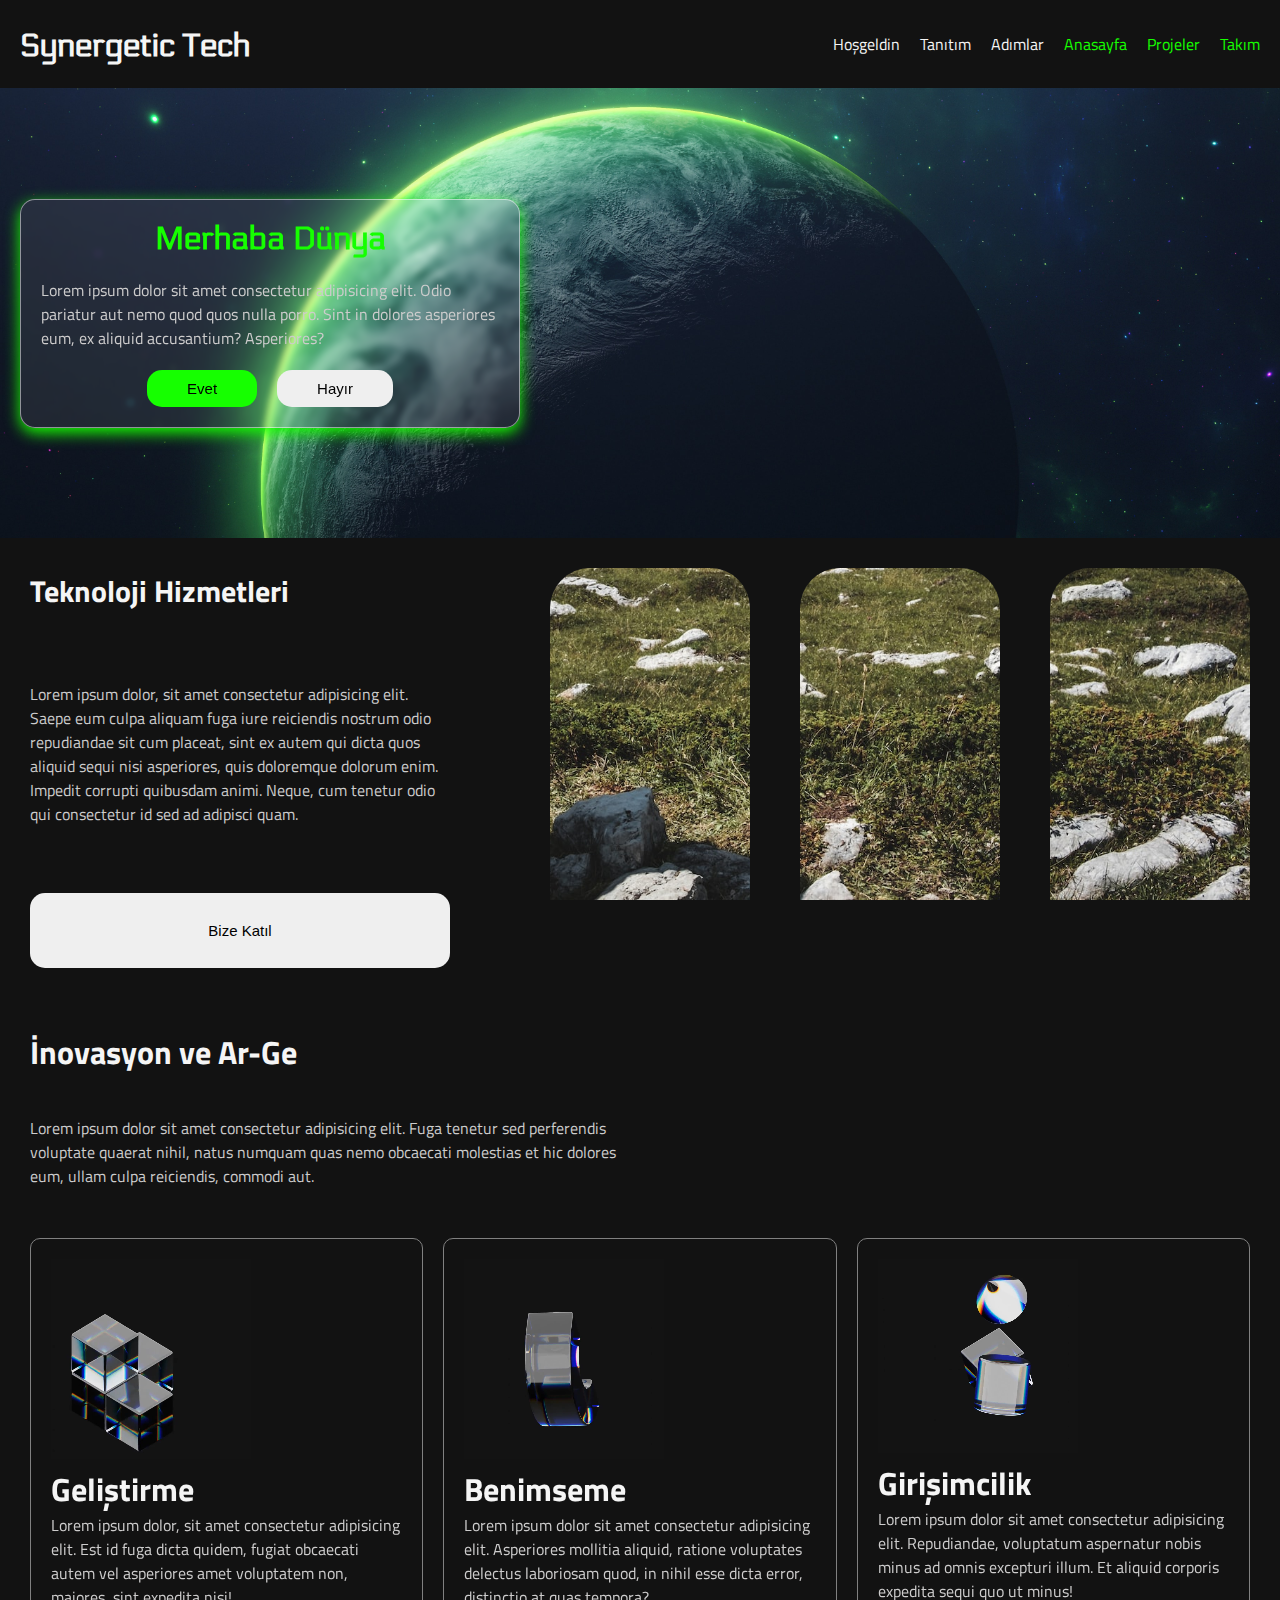
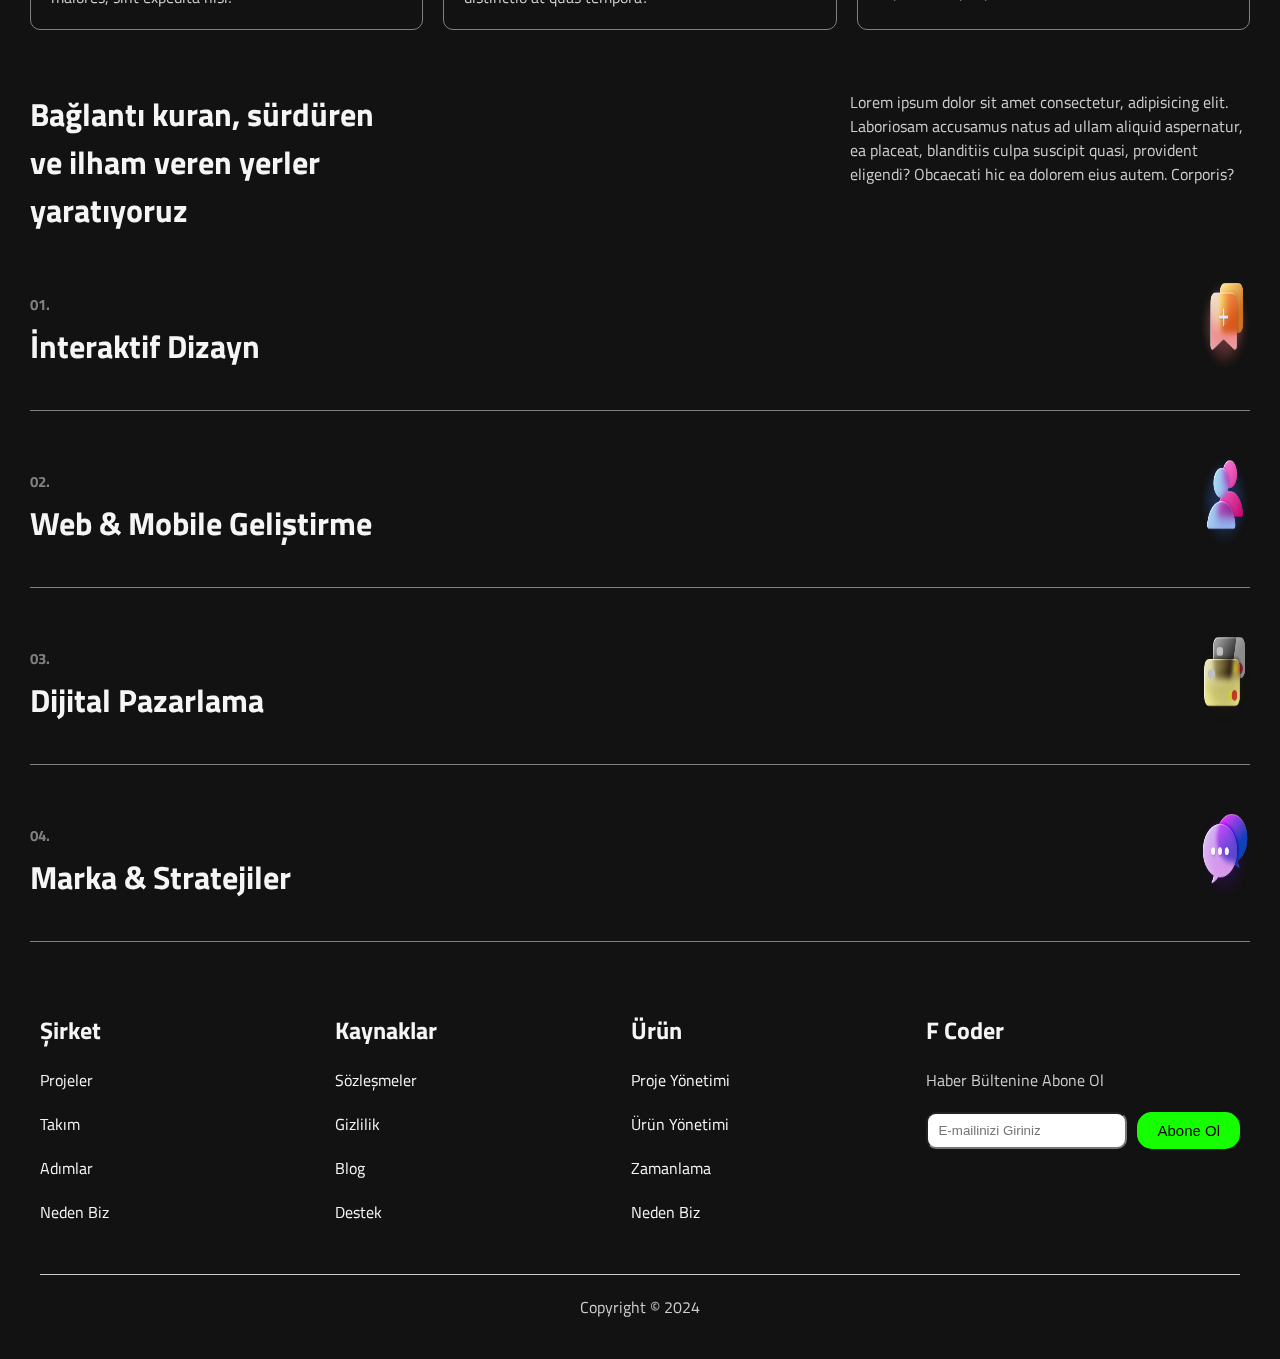
<file: index.html>
<!DOCTYPE html>
<html lang="en">
  <head>
    <meta charset="UTF-8" />
    <meta name="viewport" content="width=device-width, initial-scale=1.0" />
    <title>Synergetic Tech</title>
    <link rel="stylesheet" href="./styles/style.css" />
  </head>

  <body>
    <header>
      <h1><a href="/">Synergetic Tech</a></h1>
      <nav>
        <a href="">Hoşgeldin</a>
        <a href="">Tanıtım</a>
        <a href="">Adımlar</a>
        <a href="" class="link">Anasayfa</a>
        <a href="./projects.html" class="link">Projeler</a>
        <a href="./teams.html" class="link">Takım</a>
      </nav>
      <button class="nav-button">|||</button>
    </header>

    <div id="hero">
      <div class="hero-inner">
        <h1>Merhaba Dünya</h1>
        <p>
          Lorem ipsum dolor sit amet consectetur adipisicing elit. Odio pariatur
          aut nemo quod quos nulla porro. Sint in dolores asperiores eum, ex
          aliquid accusantium? Asperiores?
        </p>
        <div class="buttons">
          <button>Evet</button>
          <button>Hayır</button>
        </div>
      </div>
    </div>

    <main>
      <section id="image-sec">
        <div class="image-sec-info">
          <h1>Teknoloji Hizmetleri</h1>
          <p>
            Lorem ipsum dolor, sit amet consectetur adipisicing elit. Saepe eum
            culpa aliquam fuga iure reiciendis nostrum odio repudiandae sit cum
            placeat, sint ex autem qui dicta quos aliquid sequi nisi asperiores,
            quis doloremque dolorum enim. Impedit corrupti quibusdam animi.
            Neque, cum tenetur odio qui consectetur id sed ad adipisci quam.
          </p>
          <button>Bize Katıl</button>
        </div>

        <div class="images">
          <div class="window"></div>
          <div class="window"></div>
          <div class="window"></div>
        </div>
      </section>
    </main>

    <section id="cards-sec">
      <div class="cards-sec-info">
        <h1>İnovasyon ve Ar-Ge</h1>
        <p>
          Lorem ipsum dolor sit amet consectetur adipisicing elit. Fuga tenetur
          sed perferendis voluptate quaerat nihil, natus numquam quas nemo
          obcaecati molestias et hic dolores eum, ullam culpa reiciendis,
          commodi aut.
        </p>
      </div>

      <div class="cards">
        <div class="card">
          <video src="./images/first.mp4"></video>
          <h1>Geliştirme</h1>
          <p>
            Lorem ipsum dolor, sit amet consectetur adipisicing elit. Est id
            fuga dicta quidem, fugiat obcaecati autem vel asperiores amet
            voluptatem non, maiores, sint expedita nisi!
          </p>
        </div>
        <div class="card">
          <video src="./images/second.mp4"></video>
          <h1>Benimseme</h1>
          <p>
            Lorem ipsum dolor sit amet consectetur adipisicing elit. Asperiores
            mollitia aliquid, ratione voluptates delectus laboriosam quod, in
            nihil esse dicta error, distinctio at quas tempora?
          </p>
        </div>
        <div class="card">
          <video src="./images/third.mp4"></video>
          <h1>Girişimcilik</h1>
          <p>
            Lorem ipsum dolor sit amet consectetur adipisicing elit.
            Repudiandae, voluptatum aspernatur nobis minus ad omnis excepturi
            illum. Et aliquid corporis expedita sequi quo ut minus!
          </p>
        </div>
      </div>
    </section>

    <section id="step-sec">
      <div class="step-sec-info">
        <h1>Bağlantı kuran, sürdüren ve ilham veren yerler yaratıyoruz</h1>
        <p>
          Lorem ipsum dolor sit amet consectetur, adipisicing elit. Laboriosam
          accusamus natus ad ullam aliquid aspernatur, ea placeat, blanditiis
          culpa suscipit quasi, provident eligendi? Obcaecati hic ea dolorem
          eius autem. Corporis?
        </p>
      </div>

      <ul>
        <li>
          <h1><span>01.</span><br />İnteraktif Dizayn</h1>
          <img src="./images/bookmark.png" alt="" />
        </li>
        <li>
          <h1><span>02.</span><br />Web & Mobile Geliştirme</h1>
          <img src="./images/contacts.png" alt="" />
        </li>
        <li>
          <h1><span>03.</span><br />Dijital Pazarlama</h1>
          <img src="./images/cards.png" alt="" />
        </li>
        <li>
          <h1><span>04.</span><br />Marka & Stratejiler</h1>
          <img src="./images/Chat.png" alt="" />
        </li>
      </ul>
    </section>

    <footer>
      <div class="footer-area">
        <div class="footer-links">
          <h2>Şirket</h2>
          <a href="">Projeler</a>
          <a href="">Takım</a>
          <a href="">Adımlar</a>
          <a href="">Neden Biz</a>
        </div>
        <div class="footer-links">
          <h2>Kaynaklar</h2>
          <a href="">Sözleşmeler</a>
          <a href="">Gizlilik</a>
          <a href="">Blog</a>
          <a href="">Destek</a>
        </div>
        <div class="footer-links">
          <h2>Ürün</h2>
          <a href="">Proje Yönetimi</a>
          <a href="">Ürün Yönetimi</a>
          <a href="">Zamanlama</a>
          <a href="">Neden Biz</a>
        </div>
        <div class="footer-links">
          <h2>F Coder</h2>
          <p>Haber Bültenine Abone Ol</p>
          <div class="field">
            <input type="email" placeholder="E-mailinizi Giriniz" />
            <button>Abone Ol</button>
          </div>
        </div>
      </div>
      <p class="footer-bottom">Copyright &copy; 2024</p>
    </footer>

    <script src="./main.js"></script>
  </body>
</html>
</file>
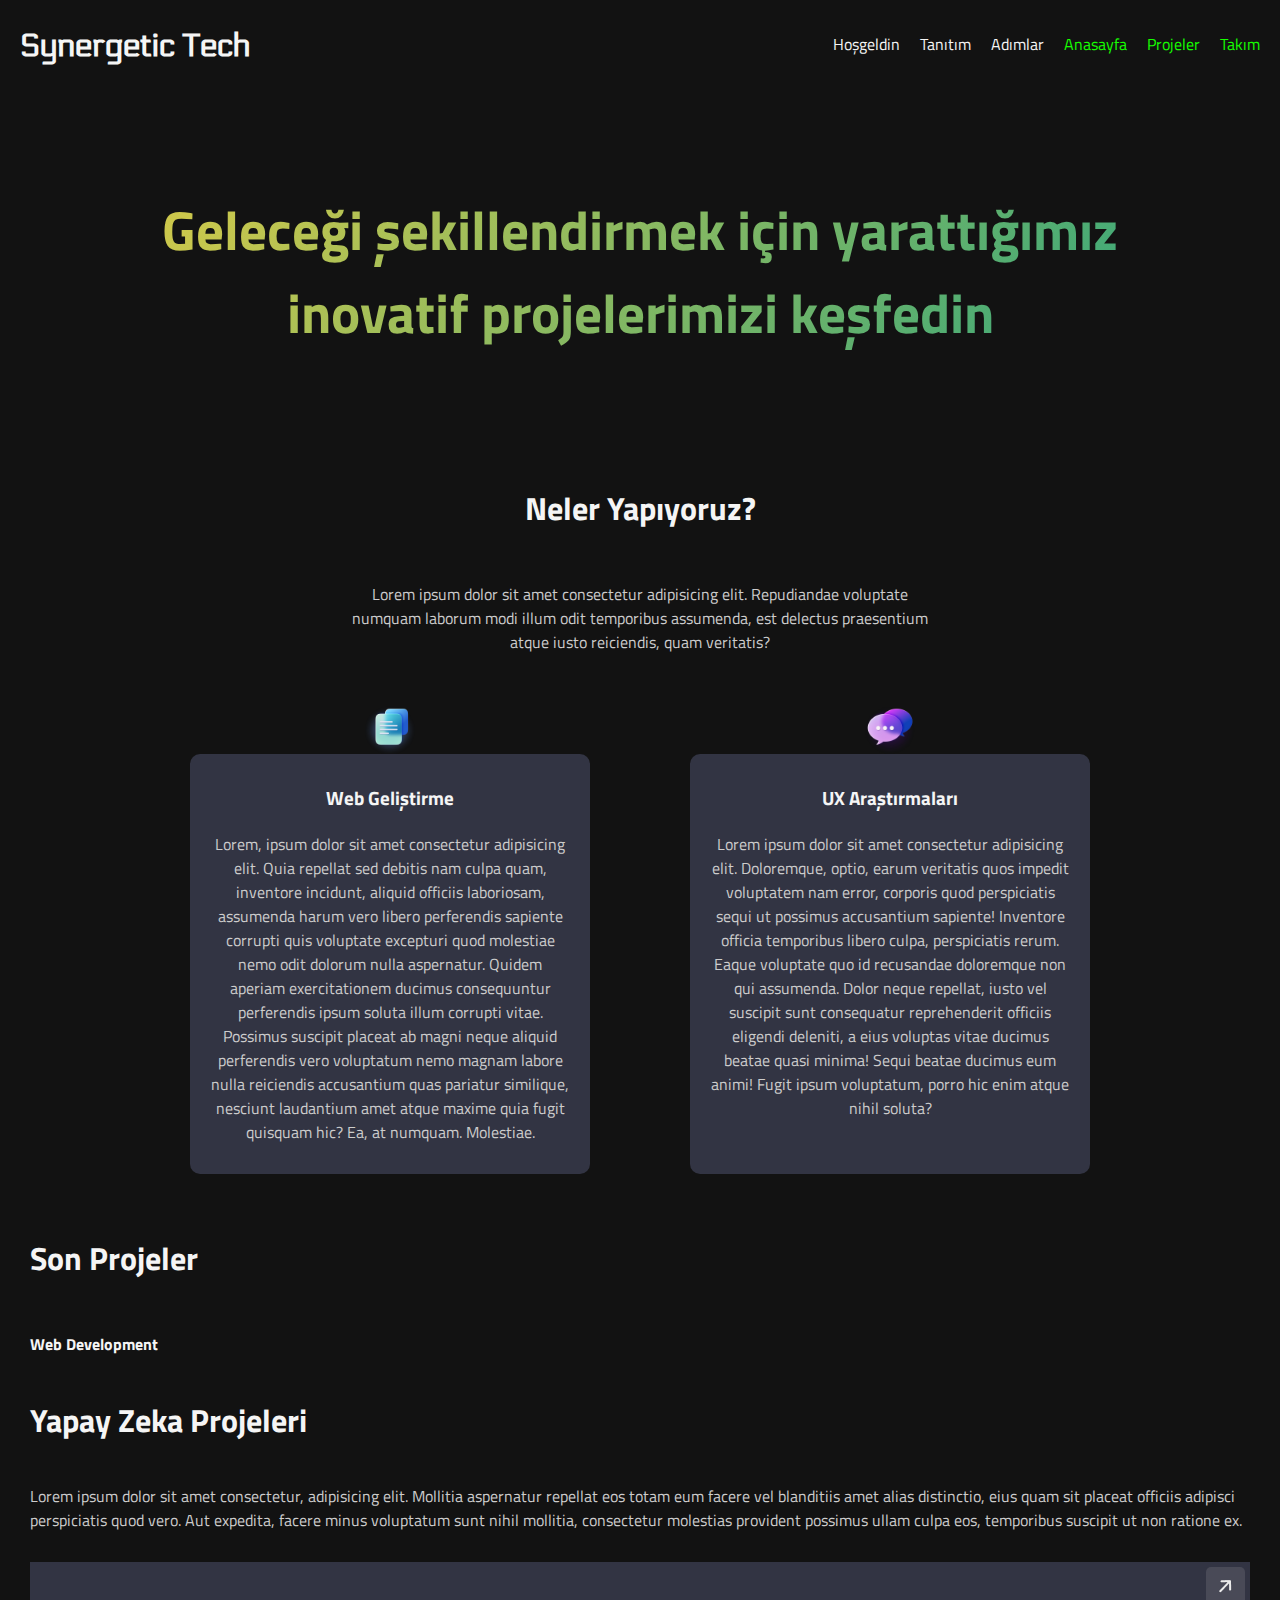
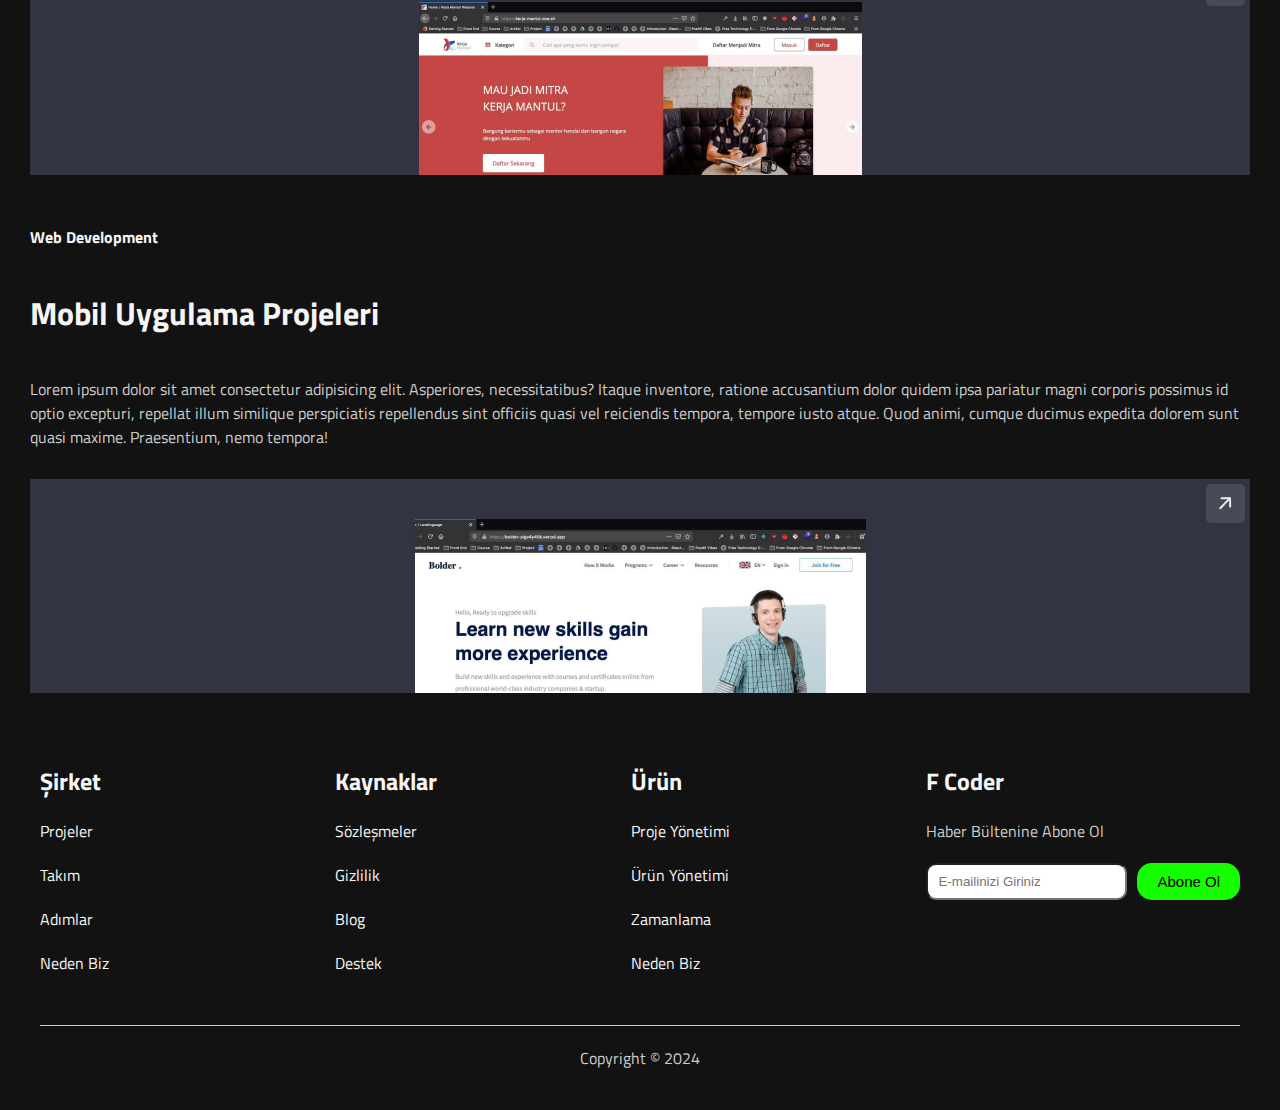
<file: projects.html>
<!DOCTYPE html>
<html lang="en">
  <head>
    <meta charset="UTF-8" />
    <meta name="viewport" content="width=device-width, initial-scale=1.0" />
    <title>F Coder - Projeler</title>
    <link rel="stylesheet" href="./styles/style.css" />
    <link rel="stylesheet" href="./styles/projects.css" />
  </head>

  <body>
    <header>
      <h1><a href="/">Synergetic Tech</a></h1>
      <nav>
        <a href="">Hoşgeldin</a>
        <a href="">Tanıtım</a>
        <a href="">Adımlar</a>
        <a href="/index.html" class="link">Anasayfa</a>
        <a href="" class="link">Projeler</a>
        <a href="./teams.html" class="link">Takım</a>
      </nav>
      <button class="nav-button">|||</button>
    </header>

    <main>
      <h1 class="welcome">
        Geleceği şekillendirmek için yarattığımız inovatif projelerimizi
        keşfedin
      </h1>

      <section id="what-sec">
        <div class="what-info">
          <h1>Neler Yapıyoruz?</h1>
          <p>
            Lorem ipsum dolor sit amet consectetur adipisicing elit. Repudiandae
            voluptate numquam laborum modi illum odit temporibus assumenda, est
            delectus praesentium atque iusto reiciendis, quam veritatis?
          </p>
        </div>
        <div class="what-cards">
          <div class="what-card">
            <img src="./images/docs.png" alt="" />
            <h3>Web Geliştirme</h3>
            <p>
              Lorem, ipsum dolor sit amet consectetur adipisicing elit. Quia
              repellat sed debitis nam culpa quam, inventore incidunt, aliquid
              officiis laboriosam, assumenda harum vero libero perferendis
              sapiente corrupti quis voluptate excepturi quod molestiae nemo
              odit dolorum nulla aspernatur. Quidem aperiam exercitationem
              ducimus consequuntur perferendis ipsum soluta illum corrupti
              vitae. Possimus suscipit placeat ab magni neque aliquid
              perferendis vero voluptatum nemo magnam labore nulla reiciendis
              accusantium quas pariatur similique, nesciunt laudantium amet
              atque maxime quia fugit quisquam hic? Ea, at numquam. Molestiae.
            </p>
          </div>
          <div class="what-card">
            <img src="./images/Chat.png" alt="" />
            <h3>UX Araştırmaları</h3>
            <p>
              Lorem ipsum dolor sit amet consectetur adipisicing elit.
              Doloremque, optio, earum veritatis quos impedit voluptatem nam
              error, corporis quod perspiciatis sequi ut possimus accusantium
              sapiente! Inventore officia temporibus libero culpa, perspiciatis
              rerum. Eaque voluptate quo id recusandae doloremque non qui
              assumenda. Dolor neque repellat, iusto vel suscipit sunt
              consequatur reprehenderit officiis eligendi deleniti, a eius
              voluptas vitae ducimus beatae quasi minima! Sequi beatae ducimus
              eum animi! Fugit ipsum voluptatum, porro hic enim atque nihil
              soluta?
            </p>
          </div>
        </div>
      </section>

      <section id="projects-sec">
        <h1>Son Projeler</h1>
        <div class="project">
          <div class="project-info">
            <h4>Web Development</h4>
            <h1>Yapay Zeka Projeleri</h1>
            <p>
              Lorem ipsum dolor sit amet consectetur, adipisicing elit. Mollitia
              aspernatur repellat eos totam eum facere vel blanditiis amet alias
              distinctio, eius quam sit placeat officiis adipisci perspiciatis
              quod vero. Aut expedita, facere minus voluptatum sunt nihil
              mollitia, consectetur molestias provident possimus ullam culpa
              eos, temporibus suscipit ut non ratione ex.
            </p>
          </div>
          <div class="project-image">
            <span class="icon">
              <img src="./images/arrow.png" alt="" />
            </span>
            <img src="./images/project1.png" alt="" />
          </div>
        </div>

        <div class="project">
          <div class="project-info">
            <h4>Web Development</h4>
            <h1>Mobil Uygulama Projeleri</h1>
            <p>
              Lorem ipsum dolor sit amet consectetur adipisicing elit.
              Asperiores, necessitatibus? Itaque inventore, ratione accusantium
              dolor quidem ipsa pariatur magni corporis possimus id optio
              excepturi, repellat illum similique perspiciatis repellendus sint
              officiis quasi vel reiciendis tempora, tempore iusto atque. Quod
              animi, cumque ducimus expedita dolorem sunt quasi maxime.
              Praesentium, nemo tempora!
            </p>
          </div>
          <div class="project-image">
            <span class="icon">
              <img src="./images/arrow.png" alt="" />
            </span>
            <img src="./images/project2.png" alt="" />
          </div>
        </div>
      </section>
    </main>

    <footer>
      <div class="footer-area">
        <div class="footer-links">
          <h2>Şirket</h2>
          <a href="">Projeler</a>
          <a href="">Takım</a>
          <a href="">Adımlar</a>
          <a href="">Neden Biz</a>
        </div>
        <div class="footer-links">
          <h2>Kaynaklar</h2>
          <a href="">Sözleşmeler</a>
          <a href="">Gizlilik</a>
          <a href="">Blog</a>
          <a href="">Destek</a>
        </div>
        <div class="footer-links">
          <h2>Ürün</h2>
          <a href="">Proje Yönetimi</a>
          <a href="">Ürün Yönetimi</a>
          <a href="">Zamanlama</a>
          <a href="">Neden Biz</a>
        </div>
        <div class="footer-links">
          <h2>F Coder</h2>
          <p>Haber Bültenine Abone Ol</p>
          <div class="field">
            <input type="email" placeholder="E-mailinizi Giriniz" />
            <button>Abone Ol</button>
          </div>
        </div>
      </div>
      <p class="footer-bottom">Copyright &copy; 2024</p>
    </footer>

    <script src="./main.js"></script>
  </body>
</html>
</file>
<file: styles/style.css>
@import url("https://fonts.googleapis.com/css2?family=Inter:wght@100..900&family=Poppins:ital,wght@0,100;0,200;0,300;0,400;0,500;0,600;0,700;0,800;0,900;1,100;1,200;1,300;1,400;1,500;1,600;1,700;1,800;1,900&display=swap");

@import url("https://fonts.googleapis.com/css2?family=Electrolize&family=Titillium+Web:ital,wght@0,200;0,300;0,400;0,600;0,700;0,900;1,200;1,300;1,400;1,600;1,700&display=swap");

* {
  margin: 0;
  padding: 0;
  box-sizing: border-box;
}

:root {
  --white: #f5f5f5;
  --black: #121212;
  --green: #16ff00;
  --gray: #cdcccc;
}

a {
  text-decoration: none;
  color: var(--white);
  font-family: "Titillium Web", sans-serif;
}

h1,
h2,
h3,
h4 {
  color: var(--white);
  font-family: "Titillium Web", sans-serif;
}

p {
  color: var(--gray);
}

button {
  border: none;
  padding: 10px 20px;
  border-radius: 15px;
  font-size: 15px;
  cursor: pointer;
  transition: all 0.3s ease;
}

body {
  font-family: "Titillium Web", sans-serif;
  background-color: var(--black);
  overflow-x: hidden;
}

section {
  padding: 30px;
}

header {
  position: sticky;
  top: 0;
  display: flex;
  justify-content: space-between;
  align-items: center;
  background-color: var(--black);
  padding: 20px;
  z-index: 100;
}

header h1 a {
  font-family: "Electrolize", sans-serif;
}

nav {
  display: flex;
  gap: 20px;
}

.link {
  color: var(--green);
}

.nav-button {
  display: none;
}

footer {
  background-color: var(--black);
  padding: 40px;
}

.footer-area {
  display: grid;
  grid-template-columns: 1fr 1fr 1fr 1fr;
}

.footer-links {
  display: flex;
  flex-direction: column;
  gap: 20px;
}

.footer-bottom {
  text-align: center;
  margin-top: 50px;
  border-top: 1px solid var(--gray);
  padding-top: 20px;
}

.field {
  display: flex;
  gap: 10px;
}

.field input {
  padding: 5px 10px;
  border-radius: 10px;
  max-height: 50px;
}

.field button {
  background-color: var(--green);
  white-space: nowrap;
}

#hero {
  height: 50vh;
  background: url(../images/back.jpg);
  background-size: cover;
  background-repeat: no-repeat;
  display: flex;
  align-items: center;
  background-attachment: fixed;
}

.hero-inner {
  max-width: 500px;
  display: flex;
  flex-direction: column;
  gap: 20px;
  margin-left: 20px;
  border: 1px solid rgba(255, 255, 255, 0.5);
  padding: 20px;
  border-radius: 15px;
  background-color: rgba(255, 255, 255, 0.08);
  backdrop-filter: blur(3px);
  align-items: center;
  box-shadow: var(--green) 0px 5px 15px;
}

.hero-inner h1 {
  font-family: "Electrolize", sans-serif;
  color: var(--green);
}

.buttons {
  display: flex;
  gap: 20px;
}

.buttons button {
  padding: 10px 40px;
}

.buttons button:nth-child(1) {
  background-color: var(--green);
}

#image-sec {
  display: flex;
  justify-content: space-between;
  gap: 100px;
}

.image-sec-info {
  max-width: 600px;
  display: grid;
  gap: 30px;
}

.image-sec-info h1 {
  font-size: 30px;
}

.image-sec-info button:hover {
  border: 2px solid var(--green);
}

.images {
  display: grid;
  grid-template-columns: auto auto auto;
  gap: 50px;
}

.window {
  min-width: 200px;
  height: 400px;
  background: url(../images/sec2.jpg);
  background-attachment: fixed;
  background-size: cover;
  background-repeat: no-repeat;
  border-radius: 40px 40px 0 0;
}

.window:nth-child(2) {
  border-radius: 40px;
}

.cards-sec-info {
  max-width: 600px;
  display: grid;
  gap: 40px;
}

.cards {
  display: grid;
  grid-template-columns: repeat(3, 1fr);
  gap: 20px;
}

.card {
  border: 1px solid gray;
  padding: 20px;
  border-radius: 10px;
  margin-top: 50px;
}

.card video {
  width: 200px;
}

.step-sec-info {
  display: flex;
  justify-content: space-between;
  gap: 40px;
}

.step-sec-info p {
  max-width: 400px;
}

.step-sec-info h1 {
  max-width: 360px;
}

#step-sec ul li {
  display: flex;
  justify-content: space-between;
  border-bottom: 1px solid gray;
  padding-bottom: 40px;
  margin-top: 40px;
}

#step-sec ul li h1 span {
  color: gray;
  font-size: 15px;
}

#step-sec ul li img {
  width: 50px;
}

@media (max-width: 800px) {
  .nav-button {
    display: block;
  }

  nav {
    display: none;
  }

  .toggle {
    display: flex;
    flex-direction: column;
    position: fixed;
    right: 0;
    top: 70px;
    background-color: var(--gray);
    padding: 20px;
    border-radius: 10px;
  }
}

@media (max-width: 1000px) {
  .footer-area {
    grid-template-columns: 1fr 1fr;
    row-gap: 40px;
  }

  .footer-links {
    align-items: center;
  }

  #hero {
    justify-content: center;
    align-items: center;
  }

  .cards {
    grid-template-columns: 1fr;
    place-items: center;
  }

  .card {
    max-width: 400px;
  }
}

@media (max-width: 1200px) {
  #image-sec {
    flex-direction: column;
    align-items: center;
  }
}
</file>
<file: styles/projects.css>
.welcome {
  padding: 100px;
  font-size: 55px;
  text-align: center;
  background-image: linear-gradient(132deg, #f4d03f 0%, #16a085 100%);
  -webkit-background-clip: text;
  -webkit-text-fill-color: transparent;
}

#what-sec {
  display: flex;
  flex-direction: column;
  gap: 50px;
  align-items: center;
}

.what-info {
  max-width: 600px;

  p {
    text-align: center;
  }
}

.what-info h1 {
  margin-bottom: 50px;
  text-align: center;
}

.what-cards {
  display: flex;
  gap: 100px;
  margin-top: 50px;
}

.what-card {
  background-color: #323443;
  min-width: 200px;
  max-width: 400px;
  display: flex;
  flex-direction: column;
  align-items: center;
  text-align: center;
  gap: 20px;
  padding: 30px 20px;
  border-radius: 10px;
  position: relative;
}

.what-card img {
  position: absolute;
  width: 50px;
  top: -50px;
}

#projects-sec {
  display: flex;
  flex-direction: column;
  gap: 50px;
}

.project {
  display: flex;
  flex-direction: column;
  gap: 30px;
}

.project-info {
  display: flex;
  flex-direction: column;
  gap: 40px;
  /*max-width: 700px;*/
}

.project-image {
  background-color: #323443;
  display: flex;
  padding: 40px 60px 0;
  justify-content: center;
  cursor: pointer;
  position: relative;
}

.project-image:hover {
  background-image: linear-gradient(132deg, #f4d03f 0%, #16a085 100%);
}

.project-image .icon {
  background-color: #494a57;
  position: absolute;
  top: 5px;
  right: 5px;
  display: grid;
  place-items: center;
  padding: 5px;
  border-radius: 5px;
}

@media (max-width: 800px) {
  .what-cards {
    flex-direction: column;
    justify-content: center;
    align-items: center;
  }
}
</file>
